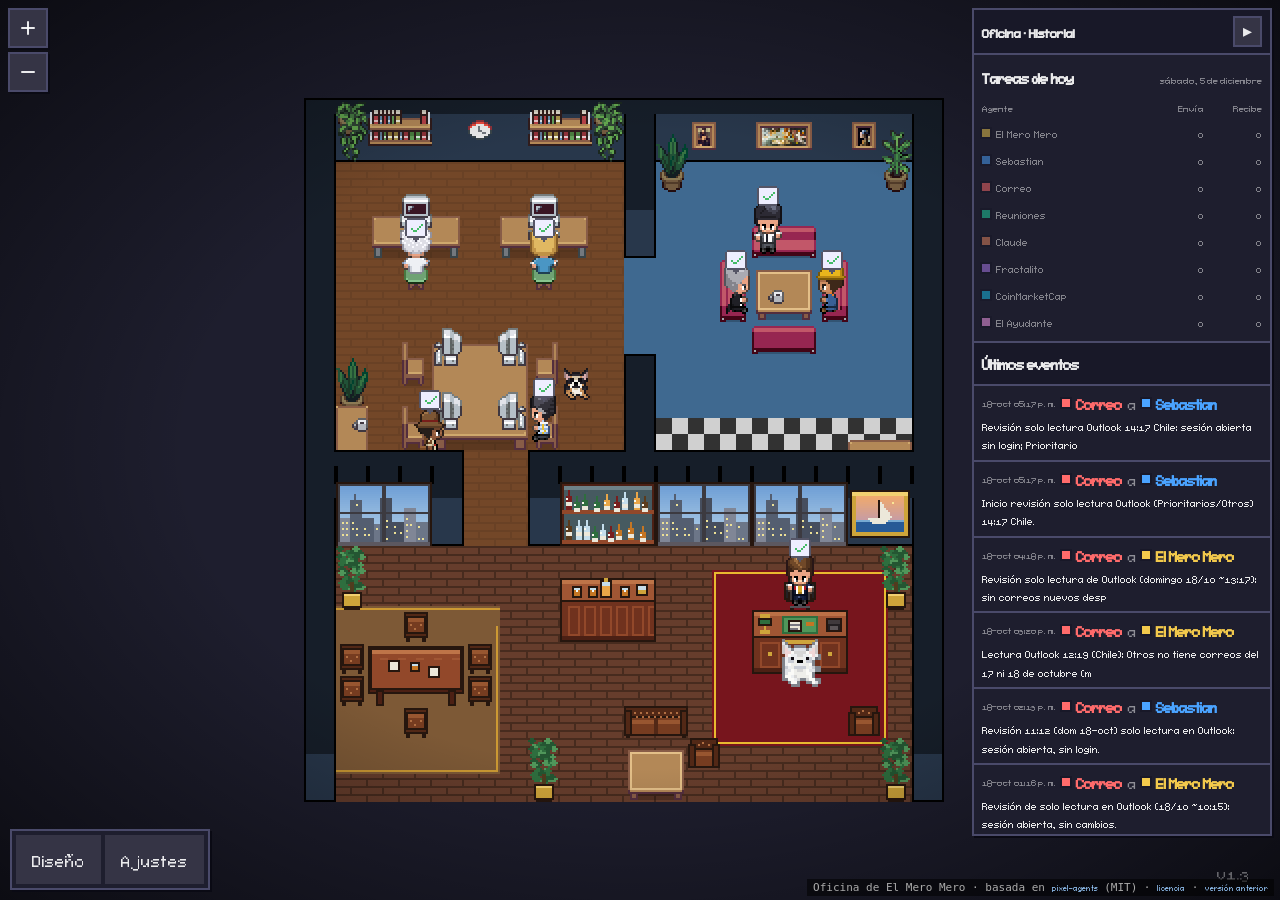
<file: index.html>
<!doctype html>
<html lang="es">
  <head>
    <meta charset="UTF-8" />
    <link rel="icon" href="data:," />
    <meta name="viewport" content="width=device-width, initial-scale=1.0, viewport-fit=cover" />
    <title>Oficina de El Mero Mero</title>
    <style>
      /* Celular: el pie va en una franja propia abajo y la oficina termina encima. */
      @media (max-width: 599px) {
        #root { height: calc(100% - 22px) !important; }
        .pie-oficina { left: 0 !important; right: 0 !important; bottom: 0 !important; height: 22px; box-sizing: border-box;
          font-size: 9px !important; line-height: 18px; text-align: center; white-space: nowrap; overflow: hidden; text-overflow: ellipsis; }
      }
    </style>
    <script type="module" crossorigin src="./assets/index-BSmDTV5W.js"></script>
    <link rel="stylesheet" crossorigin href="./assets/index-CZzEmwzj.css">
  </head>
  <body>
    <div id="root"></div>
  <div class="pie-oficina" style="position:fixed;right:6px;bottom:4px;font:11px monospace;color:#aaa;z-index:9999;background:#0008;padding:2px 6px">Oficina de El Mero Mero · basada en <a style="color:#9cf" href="https://github.com/pixel-agents-hq/pixel-agents">pixel-agents</a> (MIT) · <a style="color:#9cf" href="LICENSE-pixel-agents.txt">licencia</a> · <a style="color:#9cf" href="v1/">versión anterior</a></div></body>
</html>
</file>
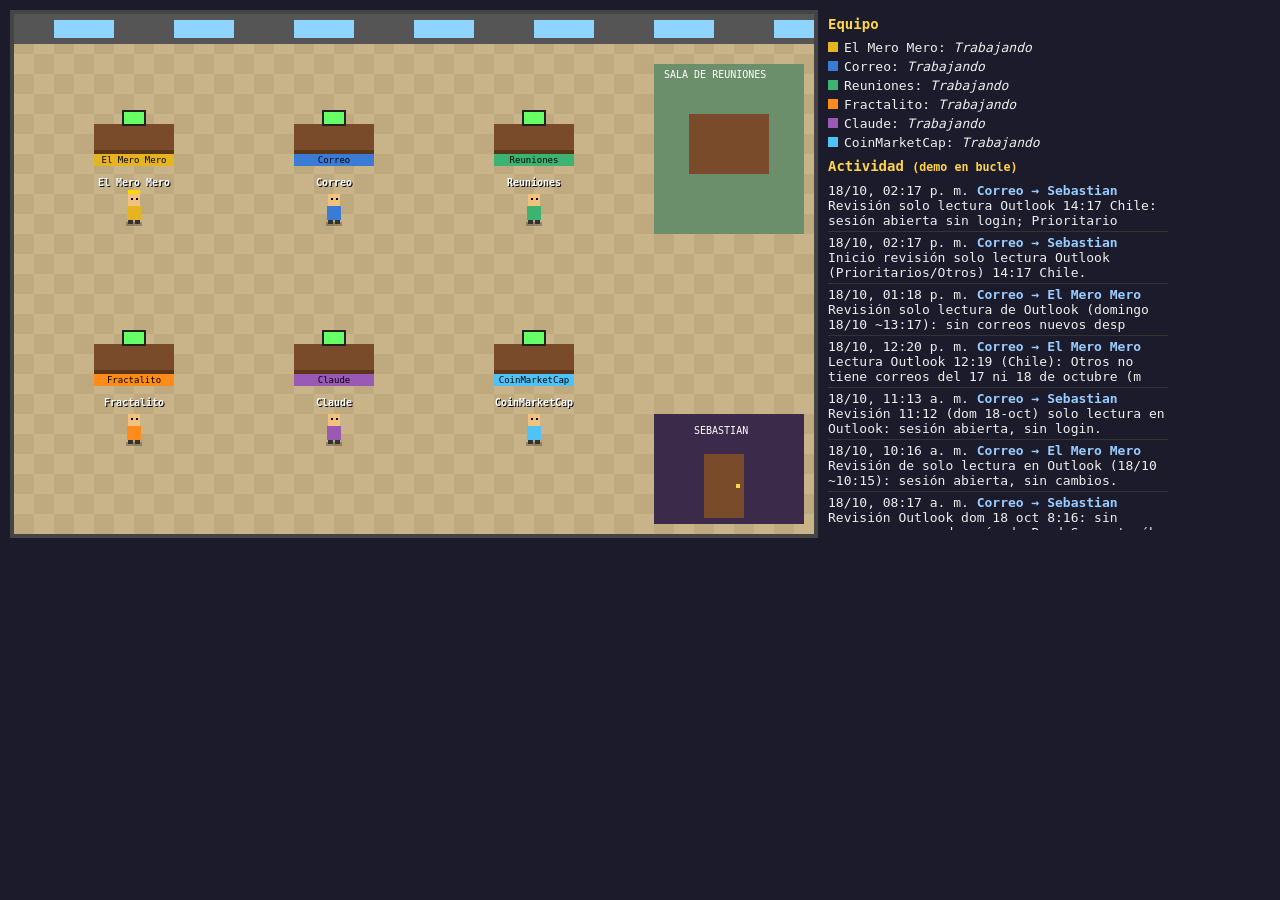
<file: v1/index.html>
<!doctype html><html lang="es"><head><meta charset="utf-8"><title>Oficina virtual</title>
<link rel="stylesheet" href="estilo.css"></head><body>
<div id="app"><canvas id="c" width="800" height="520"></canvas>
<aside><h2>Equipo</h2><div id="estado"></div><h2>Actividad <small id="modo"></small></h2><div id="log"></div></aside></div>
<script src="../eventos.js"></script><script src="oficina.js"></script></body></html>
</file>
<file: v1/estilo.css>
body{margin:0;background:#1b1b2b;color:#eee;font:13px monospace}#app{display:flex;gap:10px;padding:10px}
canvas{image-rendering:pixelated;border:4px solid #444;width:800px;height:520px}aside{width:340px;max-height:520px;overflow:auto}
h2{font-size:14px;color:#ffd54a;margin:6px 0}.ag{padding:2px 0}.dot{display:inline-block;width:10px;height:10px;margin-right:6px}
.ev{border-bottom:1px solid #333;padding:3px 0}.ev b{color:#9cf}
</file>
<file: assets/index-CZzEmwzj.css>
/*! tailwindcss v4.3.3 | MIT License | https://tailwindcss.com */
@layer properties{@supports (((-webkit-hyphens:none)) and (not (margin-trim:inline))) or ((-moz-orient:inline) and (not (color:rgb(from red r g b)))){*,:before,:after,::backdrop{--tw-translate-x:0;--tw-translate-y:0;--tw-translate-z:0;--tw-rotate-x:initial;--tw-rotate-y:initial;--tw-rotate-z:initial;--tw-skew-x:initial;--tw-skew-y:initial;--tw-border-style:solid;--tw-leading:initial;--tw-font-weight:initial;--tw-tracking:initial;--tw-ordinal:initial;--tw-slashed-zero:initial;--tw-numeric-figure:initial;--tw-numeric-spacing:initial;--tw-numeric-fraction:initial;--tw-shadow:0 0 #0000;--tw-shadow-color:initial;--tw-shadow-alpha:100%;--tw-inset-shadow:0 0 #0000;--tw-inset-shadow-color:initial;--tw-inset-shadow-alpha:100%;--tw-ring-color:initial;--tw-ring-shadow:0 0 #0000;--tw-inset-ring-color:initial;--tw-inset-ring-shadow:0 0 #0000;--tw-ring-inset:initial;--tw-ring-offset-width:0px;--tw-ring-offset-color:#fff;--tw-ring-offset-shadow:0 0 #0000;--tw-outline-style:solid;--tw-blur:initial;--tw-brightness:initial;--tw-contrast:initial;--tw-grayscale:initial;--tw-hue-rotate:initial;--tw-invert:initial;--tw-opacity:initial;--tw-saturate:initial;--tw-sepia:initial;--tw-drop-shadow:initial;--tw-drop-shadow-color:initial;--tw-drop-shadow-alpha:100%;--tw-drop-shadow-size:initial;--tw-duration:initial;--tw-ease:initial}}}@layer theme{:root,:host{--font-sans:-apple-system, BlinkMacSystemFont, "Segoe UI", Roboto, "Helvetica Neue", "Noto Sans", Arial, sans-serif, "Apple Color Emoji", "Segoe UI Emoji", "Segoe UI Symbol", "Noto Color Emoji";--font-mono:ui-monospace, SFMono-Regular, Menlo, Monaco, Consolas, "Liberation Mono", "Courier New", monospace;--color-black:#000;--color-white:#fff;--container-2xs:18rem;--container-xs:20rem;--container-sm:24rem;--container-xl:36rem;--font-weight-bold:700;--ease-out:cubic-bezier(0, 0, .2, 1);--default-transition-duration:.15s;--default-transition-timing-function:cubic-bezier(.4, 0, .2, 1);--default-font-family:var(--font-sans);--default-mono-font-family:var(--font-mono);--color-bg:var(--color-bg);--color-bg-dark:var(--color-bg-dark);--color-bg-thumb:var(--color-bg-thumb);--color-border:var(--color-border);--color-accent:var(--color-accent);--color-text:var(--color-text);--color-text-muted:var(--color-text-muted);--color-btn-bg:var(--color-btn-bg);--color-btn-hover:var(--color-btn-hover);--color-active-bg:var(--color-active-bg);--color-accent-bright:var(--color-accent-bright);--color-reset-text:var(--color-reset-text);--color-danger:var(--color-danger);--color-warning:var(--color-warning);--color-status-permission:var(--color-status-permission);--color-status-active:var(--color-status-active);--color-status-success:var(--color-status-success);--color-status-error:var(--color-status-error);--shadow-pixel:var(--shadow-pixel)}}@layer base{*,:after,:before,::backdrop{box-sizing:border-box;border:0 solid;margin:0;padding:0}::file-selector-button{box-sizing:border-box;border:0 solid;margin:0;padding:0}html,:host{-webkit-text-size-adjust:100%;tab-size:4;line-height:1.5;font-family:var(--default-font-family,-apple-system, BlinkMacSystemFont, "Segoe UI", Roboto, "Helvetica Neue", "Noto Sans", Arial, sans-serif, "Apple Color Emoji", "Segoe UI Emoji", "Segoe UI Symbol", "Noto Color Emoji");font-feature-settings:var(--default-font-feature-settings,normal);font-variation-settings:var(--default-font-variation-settings,normal);-webkit-tap-highlight-color:transparent}hr{height:0;color:inherit;border-top-width:1px}abbr:where([title]){-webkit-text-decoration:underline dotted;text-decoration:underline dotted}h1,h2,h3,h4,h5,h6{font-size:inherit;font-weight:inherit}a{color:inherit;-webkit-text-decoration:inherit;-webkit-text-decoration:inherit;-webkit-text-decoration:inherit;-webkit-text-decoration:inherit;text-decoration:inherit}b,strong{font-weight:bolder}code,kbd,samp,pre{font-family:var(--default-mono-font-family,ui-monospace, SFMono-Regular, Menlo, Monaco, Consolas, "Liberation Mono", "Courier New", monospace);font-feature-settings:var(--default-mono-font-feature-settings,normal);font-variation-settings:var(--default-mono-font-variation-settings,normal);font-size:1em}small{font-size:80%}sub,sup{vertical-align:baseline;font-size:75%;line-height:0;position:relative}sub{bottom:-.25em}sup{top:-.5em}table{text-indent:0;border-color:inherit;border-collapse:collapse}:-moz-focusring:where(:not(iframe)){outline:auto}progress{vertical-align:baseline}summary{display:list-item}ol,ul,menu{list-style:none}img,svg,video,canvas,audio,iframe,embed,object{vertical-align:middle;display:block}img,video{max-width:100%;height:auto}button,input,select,optgroup,textarea{font:inherit;font-feature-settings:inherit;font-variation-settings:inherit;letter-spacing:inherit;color:inherit;opacity:1;background-color:#0000;border-radius:0}::file-selector-button{font:inherit;font-feature-settings:inherit;font-variation-settings:inherit;letter-spacing:inherit;color:inherit;opacity:1;background-color:#0000;border-radius:0}:where(select:is([multiple],[size])) optgroup{font-weight:bolder}:where(select:is([multiple],[size])) optgroup option{padding-inline-start:20px}::file-selector-button{margin-inline-end:4px}::placeholder{opacity:1}@supports (not ((-webkit-appearance:-apple-pay-button))) or (contain-intrinsic-size:1px){::placeholder{color:currentColor}@supports (color:color-mix(in lab, red, red)){::placeholder{color:color-mix(in oklab, currentcolor 50%, transparent)}}}textarea{resize:vertical}::-webkit-search-decoration{-webkit-appearance:none}::-webkit-date-and-time-value{min-height:1lh;text-align:inherit}::-webkit-datetime-edit{display:inline-flex}::-webkit-datetime-edit-fields-wrapper{padding:0}::-webkit-datetime-edit{padding-block:0}::-webkit-datetime-edit-year-field{padding-block:0}::-webkit-datetime-edit-month-field{padding-block:0}::-webkit-datetime-edit-day-field{padding-block:0}::-webkit-datetime-edit-hour-field{padding-block:0}::-webkit-datetime-edit-minute-field{padding-block:0}::-webkit-datetime-edit-second-field{padding-block:0}::-webkit-datetime-edit-millisecond-field{padding-block:0}::-webkit-datetime-edit-meridiem-field{padding-block:0}::-webkit-calendar-picker-indicator{line-height:1}:-moz-ui-invalid{box-shadow:none}button,input:where([type=button],[type=reset],[type=submit]){appearance:button}::file-selector-button{appearance:button}::-webkit-inner-spin-button{height:auto}::-webkit-outer-spin-button{height:auto}[hidden]:where(:not([hidden=until-found])){display:none!important}html,body,#root{width:100%;height:100%;color:var(--color-text);margin:0;font-family:FS Pixel Sans,sans-serif;font-size:22px;overflow:hidden}*{font-family:FS Pixel Sans,sans-serif}}@layer components{.pixel-panel{border-style:var(--tw-border-style);border-width:2px;border-color:var(--color-border);background-color:var(--color-bg);--tw-shadow:var(--shadow-pixel);box-shadow:var(--tw-inset-shadow), var(--tw-inset-ring-shadow), var(--tw-ring-offset-shadow), var(--tw-ring-shadow), var(--tw-shadow);border-radius:0}.carousel{flex-wrap:nowrap;gap:8px;padding-bottom:2px;display:flex;overflow-x:auto}.pixel-range{appearance:none;cursor:pointer;border:2px solid var(--color-border);background:linear-gradient(to right, var(--color-accent) var(--range-fill,50%), var(--color-bg-dark) var(--range-fill,50%));height:16px}.pixel-range::-webkit-slider-runnable-track{-webkit-appearance:none;background:0 0;height:12px}.pixel-range::-webkit-slider-thumb{appearance:none;background:var(--color-text);border:2px solid var(--color-border);width:10px;height:18px;box-shadow:var(--shadow-pixel);border-radius:0;margin-top:-5px}.pixel-range:hover::-webkit-slider-thumb{background:var(--color-accent-bright)}.pixel-range::-moz-range-track{background:0 0;height:12px}.pixel-range::-moz-range-thumb{background:var(--color-text);border:2px solid var(--color-border);width:10px;height:18px;box-shadow:var(--shadow-pixel);border-radius:0}.pixel-range:hover::-moz-range-thumb{background:var(--color-accent-bright)}.pixel-pulse{animation:1.5s ease-in-out infinite pixel-pulse}.pixel-scrollbar::-webkit-scrollbar{width:6px;height:6px}.pixel-scrollbar::-webkit-scrollbar-track{background:var(--color-bg-dark)}.pixel-scrollbar::-webkit-scrollbar-thumb{background:var(--color-border);border-radius:0}.pixel-scrollbar::-webkit-scrollbar-thumb:hover{background:var(--color-accent)}.pixel-scrollbar{scrollbar-width:thin;scrollbar-color:var(--color-border) var(--color-bg-dark)}}@layer utilities{.pointer-events-none{pointer-events:none}.collapse{visibility:collapse}.invisible{visibility:hidden}.visible{visibility:visible}.absolute{position:absolute}.fixed{position:fixed}.relative{position:relative}.static{position:static}.inset-0{inset:0}.top-1\/2{top:50%}.top-4{top:4px}.top-8{top:8px}.top-10{top:10px}.right-4{right:4px}.right-28{right:28px}.bottom-8{bottom:8px}.bottom-10{bottom:10px}.bottom-42{bottom:42px}.bottom-76{bottom:76px}.bottom-full{bottom:100%}.left-0{left:0}.left-1\/2{left:50%}.left-8{left:8px}.left-10{left:10px}.z-10{z-index:10}.z-11{z-index:11}.z-15{z-index:15}.z-20{z-index:20}.z-100{z-index:100}.container{width:100%}@media (width>=40rem){.container{max-width:40rem}}@media (width>=48rem){.container{max-width:48rem}}@media (width>=64rem){.container{max-width:64rem}}@media (width>=80rem){.container{max-width:80rem}}@media (width>=96rem){.container{max-width:96rem}}.m-0{margin:0}.mx-2{margin-inline:2px}.-mt-4{margin-top:-4px}.-mt-6{margin-top:-6px}.mt-4{margin-top:4px}.mt-6{margin-top:6px}.mt-8{margin-top:8px}.mt-10{margin-top:10px}.mt-12{margin-top:12px}.mt-\[1px\]{margin-top:1px}.mb-2{margin-bottom:2px}.mb-4{margin-bottom:4px}.mb-6{margin-bottom:6px}.mb-8{margin-bottom:8px}.mb-12{margin-bottom:12px}.mb-20{margin-bottom:20px}.ml-2{margin-left:2px}.ml-3{margin-left:3px}.block{display:block}.flex{display:flex}.grid{display:grid}.hidden{display:none}.inline{display:inline}.inline-block{display:inline-block}.inline-flex{display:inline-flex}.size-20{width:20px;height:20px}.h-6{height:6px}.h-8{height:8px}.h-14{height:14px}.h-16{height:16px}.h-18{height:18px}.h-24{height:24px}.h-40{height:40px}.h-full{height:100%}.max-h-80{max-height:80px}.max-h-\[60vh\]{max-height:60vh}.min-h-170{min-height:170px}.w-6{width:6px}.w-8{width:8px}.w-14{width:14px}.w-16{width:16px}.w-18{width:18px}.w-21{width:21px}.w-24{width:24px}.w-40{width:40px}.w-44{width:44px}.w-64{width:64px}.w-130{width:130px}.w-\[1px\]{width:1px}.w-full{width:100%}.max-w-2xs{max-width:var(--container-2xs)}.max-w-\[calc\(100vw-20px\)\]{max-width:calc(100vw - 20px)}.max-w-xl{max-width:var(--container-xl)}.min-w-0{min-width:0}.min-w-128{min-width:128px}.min-w-sm\!{min-width:var(--container-sm)!important}.min-w-xs{min-width:var(--container-xs)}.flex-1{flex:1}.shrink-0{flex-shrink:0}.grow{flex-grow:1}.-translate-x-1\/2{--tw-translate-x:calc(calc(1 / 2 * 100%) * -1);translate:var(--tw-translate-x) var(--tw-translate-y)}.-translate-y-1\/2{--tw-translate-y:calc(calc(1 / 2 * 100%) * -1);translate:var(--tw-translate-x) var(--tw-translate-y)}.translate-y-2{--tw-translate-y:calc(1px * 2);translate:var(--tw-translate-x) var(--tw-translate-y)}.transform{transform:var(--tw-rotate-x,) var(--tw-rotate-y,) var(--tw-rotate-z,) var(--tw-skew-x,) var(--tw-skew-y,)}.cursor-default{cursor:default}.cursor-pointer{cursor:pointer}.list-disc{list-style-type:disc}.grid-cols-\[repeat\(4\,130px\)\]{grid-template-columns:repeat(4,130px)}.flex-col{flex-direction:column}.flex-col-reverse{flex-direction:column-reverse}.flex-row{flex-direction:row}.flex-wrap{flex-wrap:wrap}.items-center{align-items:center}.items-start{align-items:flex-start}.justify-between{justify-content:space-between}.justify-center{justify-content:center}.justify-end{justify-content:flex-end}.gap-0{gap:0}.gap-2{gap:2px}.gap-3{gap:3px}.gap-4{gap:4px}.gap-5{gap:5px}.gap-6{gap:6px}.gap-8{gap:8px}.gap-10{gap:10px}.gap-12{gap:12px}.gap-\[1px\]{gap:1px}.overflow-auto{overflow:auto}.overflow-hidden{overflow:hidden}.overflow-y-auto{overflow-y:auto}.rounded-full{border-radius:3.40282e38px}.rounded-none{border-radius:0}.border{border-style:var(--tw-border-style);border-width:1px}.border-0{border-style:var(--tw-border-style);border-width:0}.border-2{border-style:var(--tw-border-style);border-width:2px}.border-t{border-top-style:var(--tw-border-style);border-top-width:1px}.border-r{border-right-style:var(--tw-border-style);border-right-width:1px}.border-b{border-bottom-style:var(--tw-border-style);border-bottom-width:1px}.border-l-2{border-left-style:var(--tw-border-style);border-left-width:2px}.border-none{--tw-border-style:none;border-style:none}.border-accent{border-color:var(--color-accent)}.border-border{border-color:var(--color-border)}.border-border\!{border-color:var(--color-border)!important}.border-transparent{border-color:#0000}.border-white\/8{border-color:#ffffff14}@supports (color:color-mix(in lab, red, red)){.border-white\/8{border-color:color-mix(in oklab, var(--color-white) 8%, transparent)}}.border-white\/50{border-color:#ffffff80}@supports (color:color-mix(in lab, red, red)){.border-white\/50{border-color:color-mix(in oklab, var(--color-white) 50%, transparent)}}.bg-accent{background-color:var(--color-accent)}.bg-accent\!{background-color:var(--color-accent)!important}.bg-accent-bright{background-color:var(--color-accent-bright)}.bg-active-bg{background-color:var(--color-active-bg)}.bg-bg{background-color:var(--color-bg)}.bg-bg-dark{background-color:var(--color-bg-dark)}.bg-black\/50{background-color:#00000080}@supports (color:color-mix(in lab, red, red)){.bg-black\/50{background-color:color-mix(in oklab, var(--color-black) 50%, transparent)}}.bg-black\/70{background-color:#000000b3}@supports (color:color-mix(in lab, red, red)){.bg-black\/70{background-color:color-mix(in oklab, var(--color-black) 70%, transparent)}}.bg-btn-bg{background-color:var(--color-btn-bg)}.bg-danger{background-color:var(--color-danger)}.bg-status-active{background-color:var(--color-status-active)}.bg-status-error{background-color:var(--color-status-error)}.bg-status-permission{background-color:var(--color-status-permission)}.bg-status-success{background-color:var(--color-status-success)}.bg-transparent{background-color:#0000}.bg-white\/15{background-color:#ffffff26}@supports (color:color-mix(in lab, red, red)){.bg-white\/15{background-color:color-mix(in oklab, var(--color-white) 15%, transparent)}}.p-0{padding:0}.p-4{padding:4px}.px-2{padding-inline:2px}.px-4{padding-inline:4px}.px-6{padding-inline:6px}.px-8{padding-inline:8px}.px-10{padding-inline:10px}.px-12{padding-inline:12px}.px-14{padding-inline:14px}.px-16{padding-inline:16px}.px-20{padding-inline:20px}.px-24{padding-inline:24px}.px-32{padding-inline:32px}.py-0\.5{padding-block:.5px}.py-1{padding-block:1px}.py-2{padding-block:2px}.py-3{padding-block:3px}.py-4{padding-block:4px}.py-6{padding-block:6px}.py-8{padding-block:8px}.py-10{padding-block:10px}.py-24{padding-block:24px}.pt-2{padding-top:2px}.pt-8{padding-top:8px}.pr-2{padding-right:2px}.pr-20{padding-right:20px}.pb-2{padding-bottom:2px}.pb-4{padding-bottom:4px}.pb-9{padding-bottom:9px}.pb-10{padding-bottom:10px}.pl-1\.5{padding-left:1.5px}.pl-4{padding-left:4px}.pl-8{padding-left:8px}.pl-18{padding-left:18px}.text-center{text-align:center}.text-left{text-align:left}.text-right{text-align:right}.font-mono{font-family:var(--font-mono)}.text-2xl{font-size:36px}.text-2xs{font-size:16px}.text-3xl{font-size:44px}.text-4xl{font-size:52px}.text-5xl{font-size:64px}.text-\[12px\]{font-size:12px}.text-base{font-size:22px}.text-lg{font-size:26px}.text-sm{font-size:20px}.text-xl{font-size:30px}.text-xs{font-size:18px}.leading-\[1\.3\]{--tw-leading:1.3;line-height:1.3}.leading-\[1\.4\]{--tw-leading:1.4;line-height:1.4}.leading-none{--tw-leading:1;line-height:1}.font-bold{--tw-font-weight:var(--font-weight-bold);font-weight:var(--font-weight-bold)}.tracking-\[0\.08em\]{--tw-tracking:.08em;letter-spacing:.08em}.break-all{word-break:break-all}.text-ellipsis{text-overflow:ellipsis}.whitespace-nowrap{white-space:nowrap}.text-accent{color:var(--color-accent)}.text-accent-bright{color:var(--color-accent-bright)}.text-reset-text{color:var(--color-reset-text)}.text-status-error{color:var(--color-status-error)}.text-status-permission{color:var(--color-status-permission)}.text-status-success{color:var(--color-status-success)}.text-text{color:var(--color-text)}.text-text-muted{color:var(--color-text-muted)}.text-warning{color:var(--color-warning)}.text-white{color:var(--color-white)}.lowercase{text-transform:lowercase}.uppercase{text-transform:uppercase}.italic{font-style:italic}.tabular-nums{--tw-numeric-spacing:tabular-nums;font-variant-numeric:var(--tw-ordinal,) var(--tw-slashed-zero,) var(--tw-numeric-figure,) var(--tw-numeric-spacing,) var(--tw-numeric-fraction,)}.no-underline{text-decoration-line:none}.underline{text-decoration-line:underline}.opacity-50{opacity:.5}.opacity-60{opacity:.6}.opacity-70{opacity:.7}.opacity-80{opacity:.8}.opacity-85{opacity:.85}.opacity-\[var\(--btn-disabled-opacity\)\]{opacity:var(--btn-disabled-opacity)}.shadow{--tw-shadow:0 1px 3px 0 var(--tw-shadow-color,#0000001a), 0 1px 2px -1px var(--tw-shadow-color,#0000001a);box-shadow:var(--tw-inset-shadow), var(--tw-inset-ring-shadow), var(--tw-ring-offset-shadow), var(--tw-ring-shadow), var(--tw-shadow)}.shadow-pixel{--tw-shadow:var(--shadow-pixel);box-shadow:var(--tw-inset-shadow), var(--tw-inset-ring-shadow), var(--tw-ring-offset-shadow), var(--tw-ring-shadow), var(--tw-shadow)}.ring{--tw-ring-shadow:var(--tw-ring-inset,) 0 0 0 calc(1px + var(--tw-ring-offset-width)) var(--tw-ring-color,currentcolor);box-shadow:var(--tw-inset-shadow), var(--tw-inset-ring-shadow), var(--tw-ring-offset-shadow), var(--tw-ring-shadow), var(--tw-shadow)}.outline{outline-style:var(--tw-outline-style);outline-width:1px}.grayscale{--tw-grayscale:grayscale(100%);filter:var(--tw-blur,) var(--tw-brightness,) var(--tw-contrast,) var(--tw-grayscale,) var(--tw-hue-rotate,) var(--tw-invert,) var(--tw-saturate,) var(--tw-sepia,) var(--tw-drop-shadow,)}.transition{transition-property:color,background-color,border-color,outline-color,text-decoration-color,fill,stroke,--tw-gradient-from,--tw-gradient-via,--tw-gradient-to,opacity,box-shadow,transform,translate,scale,rotate,filter,-webkit-backdrop-filter,backdrop-filter,display,content-visibility,overlay,pointer-events;transition-timing-function:var(--tw-ease,var(--default-transition-timing-function));transition-duration:var(--tw-duration,var(--default-transition-duration))}.transition-colors{transition-property:color,background-color,border-color,outline-color,text-decoration-color,fill,stroke,--tw-gradient-from,--tw-gradient-via,--tw-gradient-to;transition-timing-function:var(--tw-ease,var(--default-transition-timing-function));transition-duration:var(--tw-duration,var(--default-transition-duration))}.transition-opacity{transition-property:opacity;transition-timing-function:var(--tw-ease,var(--default-transition-timing-function));transition-duration:var(--tw-duration,var(--default-transition-duration))}.duration-200{--tw-duration:.2s;transition-duration:.2s}.ease-out{--tw-ease:var(--ease-out);transition-timing-function:var(--ease-out)}.select-all{-webkit-user-select:all;user-select:all}.select-none{-webkit-user-select:none;user-select:none}@media (hover:hover){.hover\:border-accent-bright:hover{border-color:var(--color-accent-bright)}.hover\:bg-accent-bright:hover{background-color:var(--color-accent-bright)}.hover\:bg-accent-bright\!:hover{background-color:var(--color-accent-bright)!important}.hover\:bg-btn-bg:hover{background-color:var(--color-btn-bg)}.hover\:bg-btn-hover:hover{background-color:var(--color-btn-hover)}.hover\:text-accent:hover{color:var(--color-accent)}.hover\:text-accent-bright:hover{color:var(--color-accent-bright)}.hover\:text-text:hover{color:var(--color-text)}}.disabled\:cursor-default:disabled{cursor:default}.disabled\:opacity-\(--btn-disabled-opacity\):disabled{opacity:var(--btn-disabled-opacity)}@media (hover:hover){.disabled\:hover\:bg-btn-bg:disabled:hover{background-color:var(--color-btn-bg)}}}@font-face{font-family:FS Pixel Sans;font-style:normal;font-weight:400;font-display:swap;src:url(../fonts/FSPixelSansUnicode-Regular.ttf)format("truetype")}:root{--color-bg:#1e1e2e;--color-bg-dark:#181828;--color-bg-thumb:#2a2a3a;--color-border:#4a4a6a;--color-accent:#6030ff;--color-accent-bright:#746fff;--color-text:#ffffffe6;--color-text-muted:#ffffff80;--color-btn-bg:#353445;--color-btn-hover:#4e4b68;--color-active-bg:#2c2b6d;--color-reset-text:#ecc;--color-danger:#d14249;--color-warning:#ff8d14;--color-status-permission:#cca700;--color-status-active:#3794ff;--color-status-success:#89d185;--color-status-error:var(--color-danger);--shadow-pixel:2px 2px 0px #0a0a14;--vignette:radial-gradient(ellipse at center, transparent 50%, #0009 100%);--btn-disabled-opacity:.35}@keyframes pixel-pulse{0%,to{opacity:1}50%{opacity:.3}}@property --tw-translate-x{syntax:"*";inherits:false;initial-value:0}@property --tw-translate-y{syntax:"*";inherits:false;initial-value:0}@property --tw-translate-z{syntax:"*";inherits:false;initial-value:0}@property --tw-rotate-x{syntax:"*";inherits:false}@property --tw-rotate-y{syntax:"*";inherits:false}@property --tw-rotate-z{syntax:"*";inherits:false}@property --tw-skew-x{syntax:"*";inherits:false}@property --tw-skew-y{syntax:"*";inherits:false}@property --tw-border-style{syntax:"*";inherits:false;initial-value:solid}@property --tw-leading{syntax:"*";inherits:false}@property --tw-font-weight{syntax:"*";inherits:false}@property --tw-tracking{syntax:"*";inherits:false}@property --tw-ordinal{syntax:"*";inherits:false}@property --tw-slashed-zero{syntax:"*";inherits:false}@property --tw-numeric-figure{syntax:"*";inherits:false}@property --tw-numeric-spacing{syntax:"*";inherits:false}@property --tw-numeric-fraction{syntax:"*";inherits:false}@property --tw-shadow{syntax:"*";inherits:false;initial-value:0 0 #0000}@property --tw-shadow-color{syntax:"*";inherits:false}@property --tw-shadow-alpha{syntax:"<percentage>";inherits:false;initial-value:100%}@property --tw-inset-shadow{syntax:"*";inherits:false;initial-value:0 0 #0000}@property --tw-inset-shadow-color{syntax:"*";inherits:false}@property --tw-inset-shadow-alpha{syntax:"<percentage>";inherits:false;initial-value:100%}@property --tw-ring-color{syntax:"*";inherits:false}@property --tw-ring-shadow{syntax:"*";inherits:false;initial-value:0 0 #0000}@property --tw-inset-ring-color{syntax:"*";inherits:false}@property --tw-inset-ring-shadow{syntax:"*";inherits:false;initial-value:0 0 #0000}@property --tw-ring-inset{syntax:"*";inherits:false}@property --tw-ring-offset-width{syntax:"<length>";inherits:false;initial-value:0}@property --tw-ring-offset-color{syntax:"*";inherits:false;initial-value:#fff}@property --tw-ring-offset-shadow{syntax:"*";inherits:false;initial-value:0 0 #0000}@property --tw-outline-style{syntax:"*";inherits:false;initial-value:solid}@property --tw-blur{syntax:"*";inherits:false}@property --tw-brightness{syntax:"*";inherits:false}@property --tw-contrast{syntax:"*";inherits:false}@property --tw-grayscale{syntax:"*";inherits:false}@property --tw-hue-rotate{syntax:"*";inherits:false}@property --tw-invert{syntax:"*";inherits:false}@property --tw-opacity{syntax:"*";inherits:false}@property --tw-saturate{syntax:"*";inherits:false}@property --tw-sepia{syntax:"*";inherits:false}@property --tw-drop-shadow{syntax:"*";inherits:false}@property --tw-drop-shadow-color{syntax:"*";inherits:false}@property --tw-drop-shadow-alpha{syntax:"<percentage>";inherits:false;initial-value:100%}@property --tw-drop-shadow-size{syntax:"*";inherits:false}@property --tw-duration{syntax:"*";inherits:false}@property --tw-ease{syntax:"*";inherits:false}
</file>
